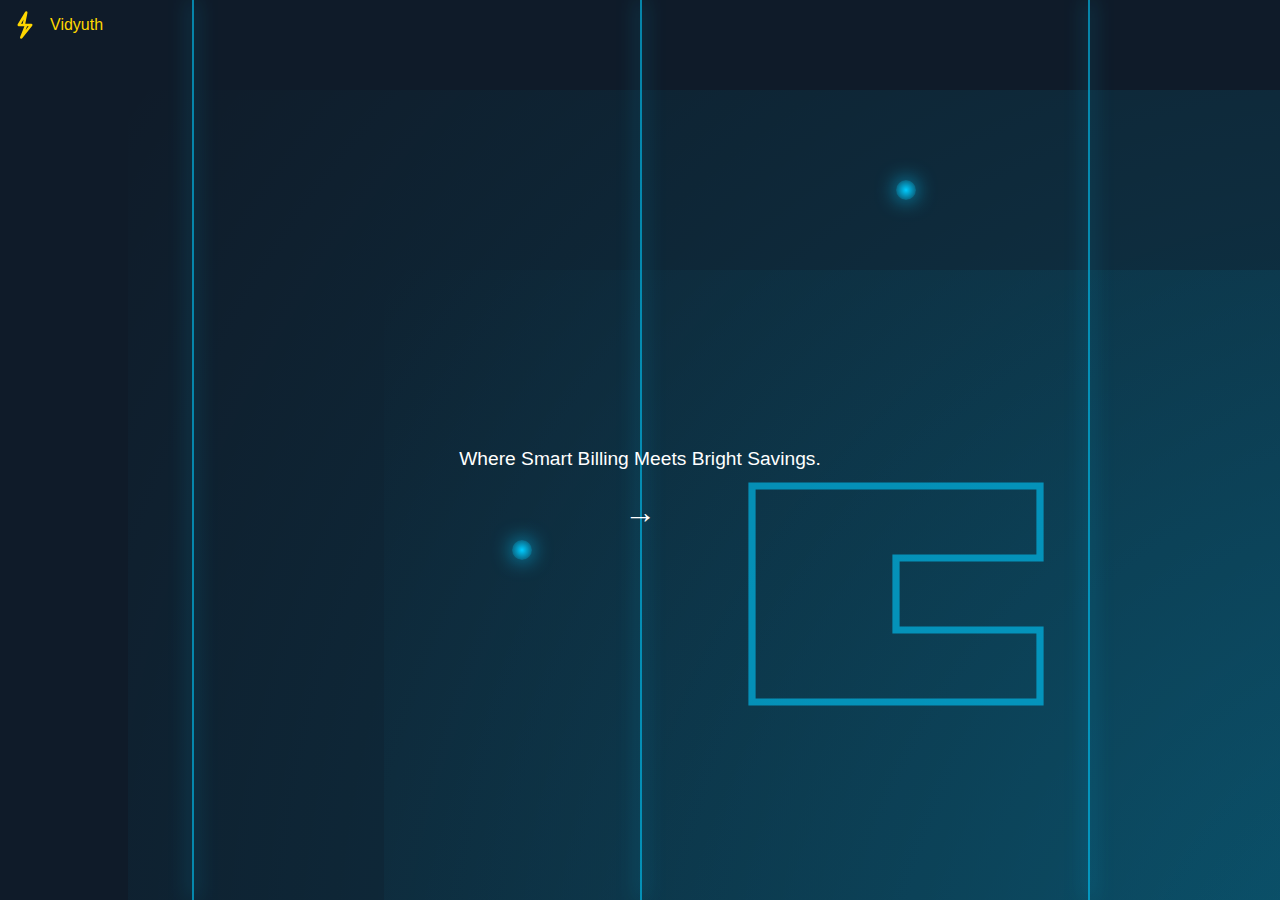
<file: index.html>
<!DOCTYPE html>
<html lang="en">
<head>
<meta charset="UTF-8">
<meta name="viewport" content="width=device-width, initial-scale=1.0">
<title>High-Tech Electric Field</title>
<style>
  /* Reset default styles */
  * {
    margin: 0;
    padding: 0;
    box-sizing: border-box;
  }

  /* Background settings */
  body {
    background-color: #0f1b29; /* Dark background */
    display: flex;
    justify-content: center;
    align-items: center;
    height: 100vh;
    overflow: hidden;
    font-family: Arial, sans-serif;
    position: relative;
  }

  /* Background container */
  .background {
    position: absolute;
    width: 100%;
    height: 100%;
    top: 0;
    left: 0;
    z-index: -1;
    overflow: hidden;
  }

  /* Electric Wave styles */
  .wave {
    position: absolute;
    width: 200%;
    height: 200%;
    background: radial-gradient(circle, rgba(0, 204, 255, 0.2), transparent);
    animation: wave-animation 10s linear infinite;
  }

  @keyframes wave-animation {
    0% {
      transform: rotate(0deg) scale(1);
      opacity: 0.5;
    }
    50% {
      transform: rotate(180deg) scale(1.5);
      opacity: 1;
    }
    100% {
      transform: rotate(360deg) scale(1);
      opacity: 0.5;
    }
  }

  /* Electric Pulse styles */
  .pulse {
    position: absolute;
    width: 20px;
    height: 20px;
    background: radial-gradient(circle, rgba(0, 204, 255, 1), rgba(0, 204, 255, 0.1));
    border-radius: 50%;
    box-shadow: 0 0 20px rgba(0, 204, 255, 0.8);
    animation: pulse-animation 3s infinite alternate;
  }

  @keyframes pulse-animation {
    0%, 100% {
      transform: scale(0.5);
      opacity: 0.8;
    }
    50% {
      transform: scale(1.5);
      opacity: 1;
    }
  }

  /* Dynamic Circuit styles */
  .circuit {
    position: absolute;
    stroke: rgba(0, 204, 255, 0.6); /* Electric blue */
    stroke-width: 2;
    fill: none;
    animation: circuit-animation 5s linear infinite;
  }

  @keyframes circuit-animation {
    0% {
      stroke-dasharray: 0, 1000;
      stroke-dashoffset: 0;
    }
    100% {
      stroke-dasharray: 1000, 1000;
      stroke-dashoffset: -1000;
    }
  }

  /* Line styles */
  .line {
    position: absolute;
    width: 2px;
    height: 100vh;
    background-color: rgba(0, 204, 255, 0.6);
    box-shadow: 0 0 20px rgba(0, 204, 255, 0.8);
    animation: line-animation 8s linear infinite;
  }

  @keyframes line-animation {
    0% {
      transform: translateY(0);
      opacity: 0.5;
    }
    50% {
      transform: translateY(-50vh);
      opacity: 1;
    }
    100% {
      transform: translateY(-100vh);
      opacity: 0.5;
    }
  }

  /* Positioning elements */
  .wave:nth-child(1) { top: 10%; left: 10%; }
  .wave:nth-child(2) { top: 30%; left: 30%; }
  .pulse:nth-child(3) { top: 20%; left: 70%; }
  .pulse:nth-child(4) { top: 60%; left: 40%; }
  .circuit:nth-child(5) { top: 50%; left: 50%; width: 40%; height: 40%; }
  .line:nth-child(6) { left: 15%; }
  .line:nth-child(7) { left: 85%; }
  .line:nth-child(8) { left: 50%; }

  /* Content container */
  .content {
    z-index: 1;
    text-align: center;
    color: #fff;
  }

  .content h1 {
    font-size: 3rem;
    margin-bottom: 20px;
  }

  .content .word {
    opacity: 0;
    display: inline-block;
    animation: fadeIn 0.5s forwards;
  }

  @keyframes fadeIn {
    to {
      opacity: 1;
    }
  }

  .content p {
    font-size: 1.2rem;
    line-height: 1.6;
  }

  /* Logo styles */
  .logo {
    position: absolute;
    top: 10px;
    left: 10px;
    display: flex;
    align-items: center;
    color: #FFD700; /* Gold color */
  }

  .logo svg {
    width: 30px;
    height: 30px;
    margin-right: 10px;
  }

  .arrow {
    display: inline-block;
    margin-top: 20px;
    font-size: 2rem;
    cursor: pointer;
    transition: transform 0.3s;
  }

  .arrow:hover {
    transform: translateX(10px);
  }
</style>
</head>
<body>
<div class="background">
  <!-- Electric Waves -->
  <div class="wave"></div>
  <div class="wave"></div>
  <!-- Pulsing Orbs -->
  <div class="pulse"></div>
  <div class="pulse"></div>
  <!-- Dynamic Circuit -->
  <svg class="circuit" viewBox="0 0 100 100">
    <path d="M10,10 H90 V30 H50 V50 H90 V70 H10 Z" />
  </svg>
  <!-- Moving Lines -->
  <div class="line"></div>
  <div class="line"></div>
  <div class="line"></div>
</div>
<div class="logo">
  <svg xmlns="http://www.w3.org/2000/svg" viewBox="0 0 24 24" fill="none" stroke="currentColor" stroke-width="2" stroke-linecap="round" stroke-linejoin="round">
    <path d="M13 2L7 12h6l-4 10L17 12H11z" />
  </svg>
  Vidyuth
</div>
<div class="content">
  <h1>
    <span class="word" style="animation-delay: 0.1s;">Welcome</span>
    <span class="word" style="animation-delay: 0.2s;">to</span>
    <span class="word" style="animation-delay: 0.3s;">Vidyuth</span>
    <span class="word" style="animation-delay: 0.4s;">!!</span>
  </h1>
  <p>Where Smart Billing Meets Bright Savings.</p>
  <div class="arrow" onclick="location.href='adus.html';">
    &#8594; <!-- Unicode for right arrow -->
  </div>
</div>
</body>
</html>
</file>
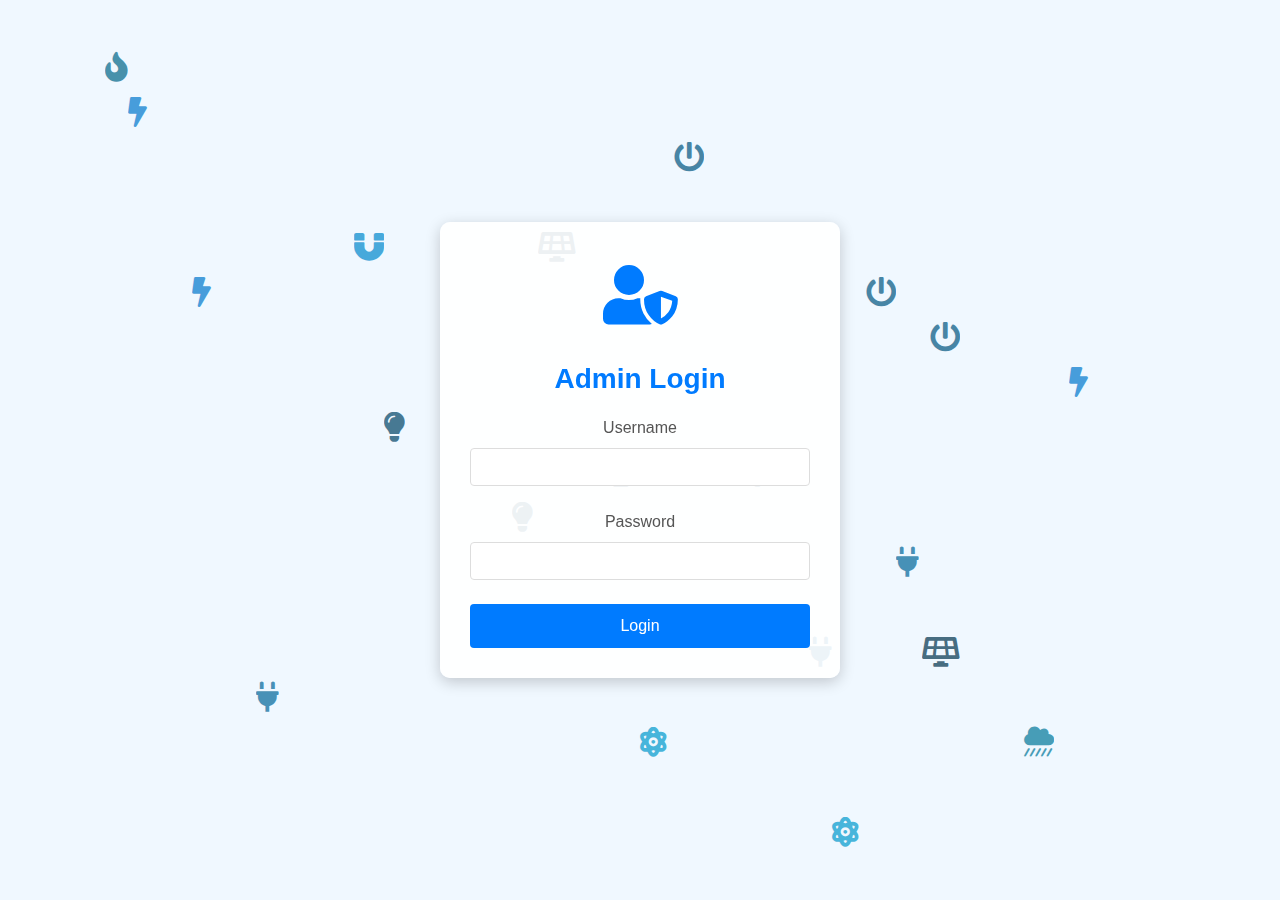
<file: admin_login.html>
<!DOCTYPE html>
<html lang="en">
<head>
    <meta charset="UTF-8">
    <meta name="viewport" content="width=device-width, initial-scale=1.0">
    <title>Admin Login</title>
    <link rel="stylesheet" href="https://stackpath.bootstrapcdn.com/bootstrap/4.5.2/css/bootstrap.min.css">
    <link rel="stylesheet" href="https://cdnjs.cloudflare.com/ajax/libs/font-awesome/5.15.4/css/all.min.css">
    <style>
        body {
            background: #f0f8ff;
            font-family: 'Segoe UI', Tahoma, Geneva, Verdana, sans-serif;
            height: 100vh;
            display: flex;
            justify-content: center;
            align-items: center;
            overflow: hidden;
            position: relative;
        }

        .login-container {
            background: rgba(255, 255, 255, 0.9);
            padding: 30px;
            border-radius: 10px;
            box-shadow: 0 4px 15px rgba(0, 0, 0, 0.2);
            width: 100%;
            max-width: 400px;
            transform: translateZ(50px);
            animation: fadeIn 1s ease-out;
            position: relative;
            z-index: 2;
            text-align: center;
        }

        .login-container .icon {
            font-size: 60px;
            color: #007bff;
            margin-bottom: 20px;
        }

        h3 {
            margin-bottom: 20px;
            color: #007bff;
            font-weight: 600;
        }

        .form-group {
            margin-bottom: 1.5rem;
        }

        .form-group label {
            font-weight: 500;
            color: #555;
        }

        .form-group input {
            border: 1px solid #ddd;
            border-radius: 4px;
            padding: 10px;
            font-size: 16px;
            width: 100%;
            transition: border-color 0.3s ease;
        }

        .form-group input:focus {
            border-color: #007bff;
        }

        .btn-primary {
            background-color: #007bff;
            border: none;
            border-radius: 4px;
            padding: 10px 15px;
            font-size: 16px;
            transition: background-color 0.3s ease;
            width: 100%;
        }

        .btn-primary:hover {
            background-color: #0056b3;
        }

        @keyframes fadeIn {
            0% {
                opacity: 0;
                transform: translateY(20px);
            }
            100% {
                opacity: 1;
                transform: translateY(0);
            }
        }

        /* Floating symbols */
        .background {
            position: absolute;
            width: 100%;
            height: 100%;
            overflow: hidden;
            top: 0;
            left: 0;
            pointer-events: none;
            z-index: 1;
        }

        .symbol {
            position: absolute;
            font-size: 30px;
            animation: float 10s infinite ease-in-out;
            opacity: 0.7;
        }

        @keyframes float {
            0% {
                transform: translateY(0) rotate(0deg);
                opacity: 0.8;
            }
            50% {
                transform: translateY(-20px) rotate(10deg);
                opacity: 0.6;
            }
            100% {
                transform: translateY(0) rotate(0deg);
                opacity: 0.8;
            }
        }
    </style>
</head>
<body>
    <div class="background">
        <div class="symbol" style="left: 10%; top: 10%; color: #0077cc;"><i class="fas fa-bolt"></i></div>
        <div class="symbol" style="left: 20%; bottom: 20%; color: #006699;"><i class="fas fa-plug"></i></div>
        <div class="symbol" style="right: 30%; top: 30%; color: #005580;"><i class="fas fa-power-off"></i></div>
        <div class="symbol" style="left: 40%; bottom: 40%; color: #004466;"><i class="fas fa-lightbulb"></i></div>
        <div class="symbol" style="right: 50%; top: 50%; color: #00334d;"><i class="fas fa-solar-panel"></i></div>
        <div class="symbol" style="left: 60%; top: 60%; color: #0099cc;"><i class="fas fa-atom"></i></div>
        <div class="symbol" style="right: 70%; bottom: 70%; color: #0088cc;"><i class="fas fa-magnet"></i></div>
        <div class="symbol" style="left: 80%; top: 80%; color: #007799;"><i class="fas fa-cloud-showers-heavy"></i></div>
        <div class="symbol" style="right: 90%; bottom: 90%; color: #006688;"><i class="fas fa-fire"></i></div>
        <div class="symbol" style="left: 15%; top: 30%; color: #0077cc;"><i class="fas fa-bolt"></i></div>
        <div class="symbol" style="left: 70%; top: 60%; color: #006699;"><i class="fas fa-plug"></i></div>
        <div class="symbol" style="right: 45%; bottom: 80%; color: #005580;"><i class="fas fa-power-off"></i></div>
        <div class="symbol" style="left: 30%; bottom: 50%; color: #004466;"><i class="fas fa-lightbulb"></i></div>
        <div class="symbol" style="right: 25%; top: 70%; color: #00334d;"><i class="fas fa-solar-panel"></i></div>
        <div class="symbol" style="left: 50%; top: 80%; color: #0099cc;"><i class="fas fa-atom"></i></div>
        <div class="symbol" style="right: 15%; top: 40%; color: #0077cc;"><i class="fas fa-bolt"></i></div>
        <div class="symbol" style="right: 35%; top: 70%; color: #006699;"><i class="fas fa-plug"></i></div>
        <div class="symbol" style="right: 25%; bottom: 60%; color: #005580;"><i class="fas fa-power-off"></i></div>
        <div class="symbol" style="right: 40%; top: 50%; color: #004466;"><i class="fas fa-lightbulb"></i></div>
        <div class="symbol" style="right: 55%; bottom: 70%; color: #00334d;"><i class="fas fa-solar-panel"></i></div>
        <div class="symbol" style="left: 65%; top: 90%; color: #0099cc;"><i class="fas fa-atom"></i></div>
    </div>
    <div class="login-container">
        <div class="icon">
            <i class="fas fa-user-shield"></i>
        </div>
        <h3>Admin Login</h3>
        <form action="AdminLoginServlet" method="post">
            <div class="form-group">
                <label for="username">Username</label>
                <input type="text" class="form-control" id="username" name="username" required>
            </div>
            <div class="form-group">
                <label for="password">Password</label>
                <input type="password" class="form-control" id="password" name="password" required>
            </div>
            <button type="submit" class="btn btn-primary btn-block">Login</button>
        </form>
    </div>
</body>
</html>
</file>
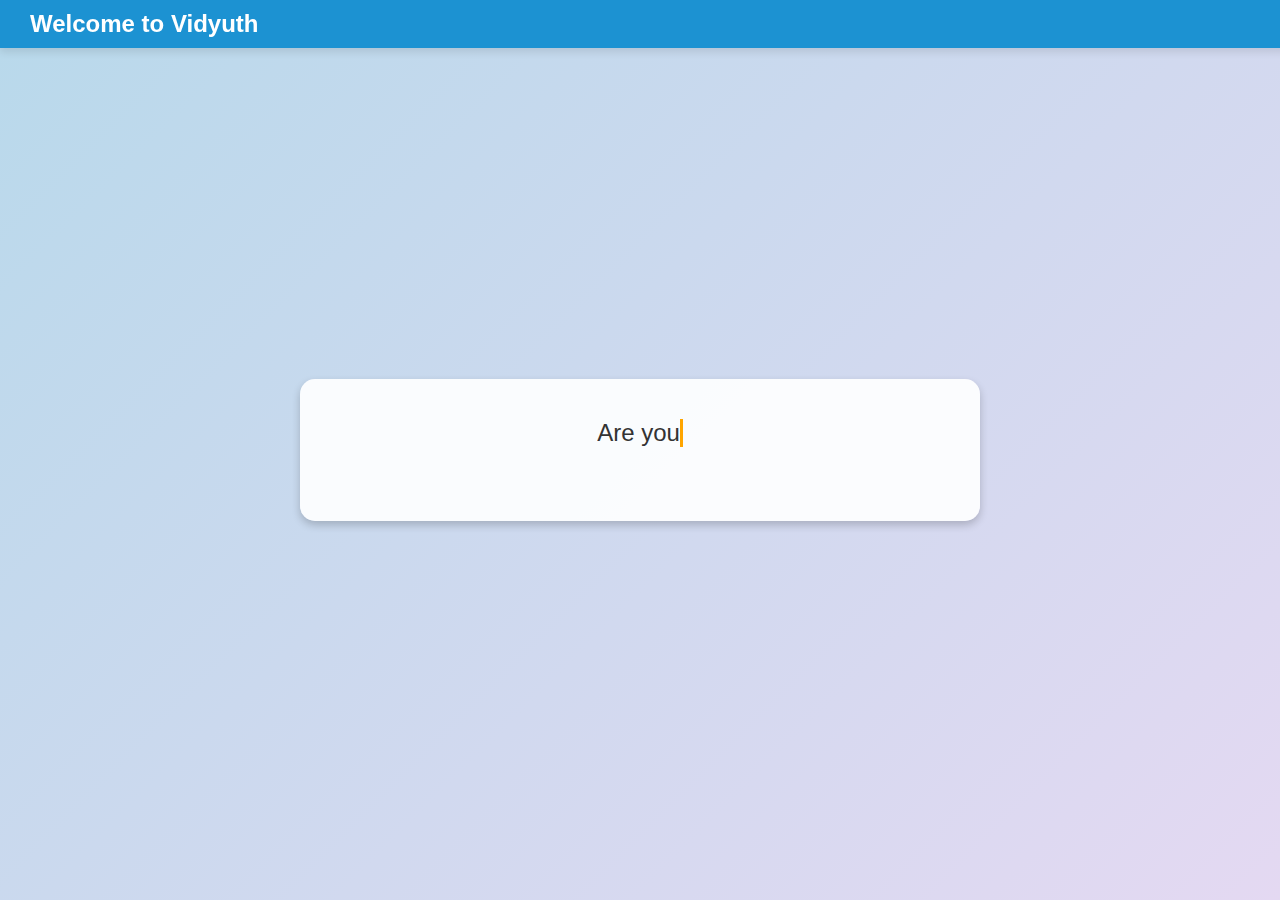
<file: adus.html>
<!DOCTYPE html>
<html lang="en">
<head>
    <meta charset="UTF-8">
    <meta name="viewport" content="width=device-width, initial-scale=1.0">
    <title>Welcome to Vidyuth</title>
    <link rel="stylesheet" href="https://cdnjs.cloudflare.com/ajax/libs/font-awesome/5.15.4/css/all.min.css">
    <style>
        body, html {
            margin: 0;
            padding: 0;
            width: 100%;
            height: 100%;
            font-family: 'Arial', sans-serif;
            background: linear-gradient(135deg, #b8d9eb, #e4d9f2);
            display: flex;
            justify-content: center;
            align-items: center;
            overflow: hidden;
            position: relative;
        }

        .background-animation {
            position: absolute;
            top: 0;
            left: 0;
            width: 100%;
            height: 100%;
            z-index: -1;
            overflow: hidden;
        }

        .background-animation span {
            position: absolute;
            display: block;
            width: 20px;
            height: 20px;
            background: rgba(255, 255, 255, 0.3);
            animation: animate 20s linear infinite;
            bottom: -150px;
        }

        .background-animation span:nth-child(1) { left: 10%; width: 80px; height: 80px; animation-delay: 0s; }
        .background-animation span:nth-child(2) { left: 20%; width: 40px; height: 40px; animation-delay: 2s; }
        .background-animation span:nth-child(3) { left: 25%; width: 50px; height: 50px; animation-delay: 4s; }
        .background-animation span:nth-child(4) { left: 40%; width: 60px; height: 60px; animation-delay: 0s; }
        .background-animation span:nth-child(5) { left: 70%; width: 100px; height: 100px; animation-delay: 2.5s; }
        .background-animation span:nth-child(6) { left: 80%; width: 40px; height: 40px; animation-delay: 3.5s; }
        .background-animation span:nth-child(7) { left: 90%; width: 60px; height: 60px; animation-delay: 5.5s; }
        .background-animation span:nth-child(8) { left: 50%; width: 50px; height: 50px; animation-delay: 1s; }

        @keyframes animate {
            0% { transform: translateY(0) rotate(0deg); opacity: 1; }
            100% { transform: translateY(-1000px) rotate(720deg); opacity: 0; }
        }

        .navbar {
            width: 100%;
            padding: 10px;
            background: #1c92d2;
            box-shadow: 0 4px 8px rgba(0, 0, 0, 0.1);
            position: fixed;
            top: 0;
            left: 0;
            display: flex;
            justify-content: left;
            align-items: center;
            z-index: 10;
            animation: slideIn 2s ease-in-out;
        }

        .navbar h1 {
            margin: 0;
            font-size: 1.5em;
            color: white;
            padding-left: 20px;
        }

        @keyframes slideIn {
            from { transform: translateY(-100px); opacity: 0; }
            to { transform: translateY(0); opacity: 1; }
        }

        .container {
            text-align: center;
            background: rgba(255, 255, 255, 0.9);
            padding: 40px;
            border-radius: 15px;
            box-shadow: 0 4px 8px rgba(0, 0, 0, 0.2);
            position: relative;
            width: 80%;
            max-width: 600px;
            margin: 100px auto;
        }

        .typing-animation {
            font-size: 1.5em;
            color: #333;
            margin-bottom: 30px;
            white-space: nowrap;
            overflow: hidden;
            border-right: .15em solid orange;
            animation: typing 4s steps(40, end) 1 normal both, blink-caret .75s step-end infinite;
            display: inline-block; /* Ensure it does not take more space */
            width: auto; /* Adjust width to the content */
        }

        @keyframes typing {
            from { width: 0; }
            to { width: 100%; }
        }

        @keyframes blink-caret {
            from, to { border-color: transparent; }
            50% { border-color: orange; }
        }

        .login-section {
            display: none;
            opacity: 0;
            transform: translateY(20px);
            transition: opacity 1s ease-in-out, transform 1s ease-in-out;
        }

        .login-option {
            padding: 20px;
            border-radius: 10px;
            box-shadow: 0 4px 8px rgba(0, 0, 0, 0.2);
            width: 200px;
            margin: 10px;
            transition: transform 0.3s ease-in-out, background 0.3s ease-in-out;
            cursor: pointer;
            display: inline-block;
        }

        .admin-login {
            background: #003f5c;
            color: white;
        }

        .user-login {
            background: #005f73;
            color: white;
        }

        .login-option i {
            font-size: 3em;
            margin-bottom: 10px;
        }

        .login-option h2 {
            font-size: 1.5em;
        }

        .login-option:hover {
            transform: translateY(-10px);
        }

        .admin-login:hover { background: #002f3c; color: white; }
        .user-login:hover { background: #004d61; color: white; }
    </style>
</head>
<body>
    <div class="background-animation">
        <span></span>
        <span></span>
        <span></span>
        <span></span>
        <span></span>
        <span></span>
        <span></span>
        <span></span>
    </div>

    <div class="navbar">
        <h1>Welcome to Vidyuth</h1>
    </div>

    <div class="container">
        <div class="typing-animation" id="typing"></div>
        <div class="login-section" id="login-section">
            <div class="login-option admin-login" id="admin-btn">
                <i class="fas fa-user-shield"></i>
                <h2>Admin Login</h2>
            </div>
            <div class="login-option user-login" id="user-btn">
                <i class="fas fa-user"></i>
                <h2>User Login</h2>
            </div>
        </div>
    </div>

    <script>
        const typingElement = document.getElementById('typing');
        const loginSection = document.getElementById('login-section');

        const text = 'Are you an Admin or User?';
        let index = 0;

        function typeWriter() {
            if (index < text.length) {
                typingElement.textContent += text.charAt(index);
                index++;
                setTimeout(typeWriter, 100);
            } else {
                typingElement.style.borderRight = 'none';
                setTimeout(() => {
                    loginSection.style.display = 'flex';
                    setTimeout(() => {
                        loginSection.style.opacity = 1;
                        loginSection.style.transform = 'translateY(0)';
                    }, 100);
                }, 500); // Delay before showing the buttons
            }
        }

        typeWriter();

        document.getElementById('admin-btn').addEventListener('click', () => {
            window.location.href = 'admin_login.html';
        });

        document.getElementById('user-btn').addEventListener('click', () => {
            window.location.href = 'welcome.html';
        });
    </script>
</body>
</html>
</file>
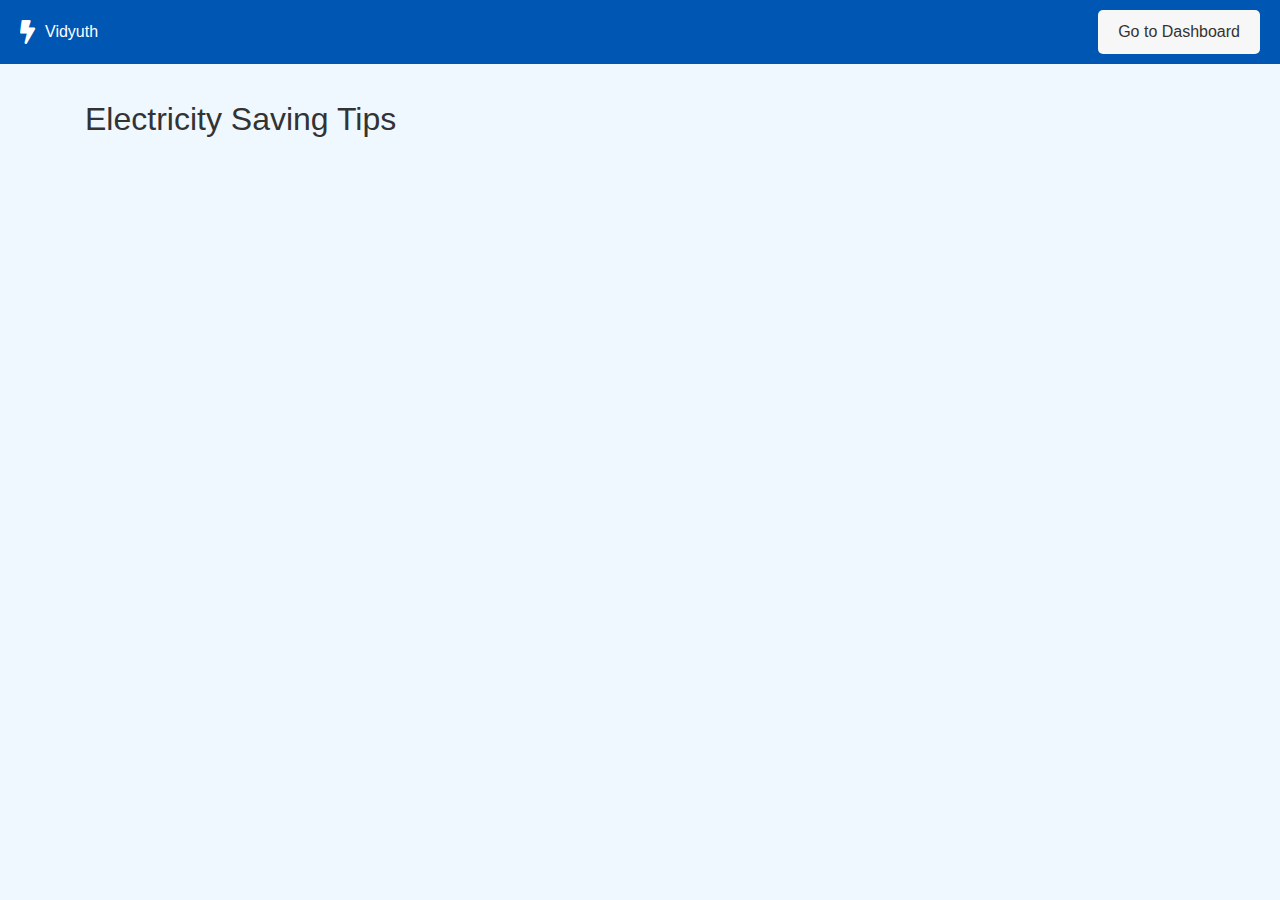
<file: energsav.html>
<!DOCTYPE html>
<html lang="en">
<head>
    <meta charset="UTF-8">
    <meta name="viewport" content="width=device-width, initial-scale=1.0">
    <title>Electricity Saving Tips</title>
    <link rel="stylesheet" href="https://stackpath.bootstrapcdn.com/bootstrap/4.5.2/css/bootstrap.min.css">
    <link rel="stylesheet" href="https://cdnjs.cloudflare.com/ajax/libs/font-awesome/5.15.3/css/all.min.css">
    <style>
        body {
            background-color: #f0f8ff; /* Bright background */
            color: #333; /* Dark text for contrast */
            font-family: 'Arial', sans-serif;
            overflow-x: hidden;
            position: relative;
            margin: 0;
            padding: 0;
        }

        .container {
            margin-top: 100px;
            position: relative;
            z-index: 1;
        }

        .card {
            background-color: #ffffff; /* Bright card background */
            border: 1px solid #ddd;
            border-radius: 10px;
            margin-bottom: 20px;
            overflow: hidden;
            transition: transform 0.3s, box-shadow 0.3s;
            opacity: 0;
            transform: translateY(-50px);
            animation: fallIn 0.5s forwards;
            animation-delay: calc(0.5s * var(--order));
        }

        @keyframes fallIn {
            to {
                opacity: 1;
                transform: translateY(0);
            }
        }

        .card-header {
            cursor: pointer;
            background-color: #f7f7f7;
            border-bottom: 2px solid #0056b3;
            border-radius: 10px 10px 0 0;
            padding: 15px;
            font-size: 1.2rem;
            color: #333;
            display: flex;
            align-items: center;
        }

        .card-header i {
            margin-right: 10px;
            font-size: 1.5rem;
        }

        .card-body {
            display: none;
            background-color: #ffffff;
            padding: 15px;
            color: #333;
            font-size: 1rem;
        }

        .card-body ul {
            list-style-type: disc; /* Set the bullet points */
            padding-left: 20px;
        }

        .card-body ul li {
            opacity: 0;
            transform: translateY(-20px);
            animation: pointFall 0.5s forwards;
        }

        @keyframes pointFall {
            to {
                opacity: 1;
                transform: translateY(0);
            }
        }

        .card-body ul li:nth-child(odd) {
            animation-delay: 0.3s;
        }

        .card-body ul li:nth-child(even) {
            animation-delay: 0.6s;
        }

        .card:hover {
            transform: scale(1.02);
            box-shadow: 0 4px 8px rgba(0, 0, 0, 0.1);
        }

        .navbar {
            position: fixed;
            top: 0;
            width: 100%;
            background-color: #0056b3;
            color: #fff;
            padding: 10px 20px;
            display: flex;
            justify-content: space-between;
            align-items: center;
            z-index: 2;
        }

        .navbar .title {
            display: flex;
            align-items: center;
        }

        .navbar .title i {
            font-size: 1.5rem;
            margin-right: 10px;
        }

        .navbar .btn {
            background-color: #f7f7f7;
            color: #333;
            border: none;
            border-radius: 5px;
            padding: 10px 20px;
            font-size: 1rem;
        }

        .navbar .btn:hover {
            background-color: #e0e0e0;
        }
    </style>
</head>
<body>
    <div class="navbar">
        <div class="title">
            <i class="fas fa-bolt"></i> Vidyuth
        </div>
        <button class="btn" onclick="goToDashboard()">Go to Dashboard</button>
    </div>
    <div class="container">
        <h2>Electricity Saving Tips</h2>
        <div class="card" style="--order:1;">
            <div class="card-header" onclick="toggleAnswer(1)">
                <i class="fas fa-plug"></i>
                Use Energy-Efficient Appliances
            </div>
            <div class="card-body" id="answer1">
                <ul>
                    <li>Look for the ENERGY STAR label when purchasing new appliances.</li>
                    <li>These products meet energy efficiency guidelines set by the U.S. Environmental Protection Agency and the Department of Energy.</li>
                    <li>Using energy-efficient appliances can significantly reduce your energy consumption and save you money on your electricity bill over time.</li>
                    <li>Common energy-efficient appliances include refrigerators, washers, dryers, and air conditioners.</li>
                    <li>They use advanced technologies to reduce energy use without sacrificing performance or convenience.</li>
                    <li>Maintaining your appliances regularly, such as cleaning the coils of your refrigerator or replacing air filters in your HVAC system, can ensure they run efficiently and last longer.</li>
                </ul>
            </div>
        </div>
        <div class="card" style="--order:2;">
            <div class="card-header" onclick="toggleAnswer(2)">
                <i class="fas fa-power-off"></i>
                Unplug Devices When Not in Use
            </div>
            <div class="card-body" id="answer2">
                <ul>
                    <li>Many electronics use power even when turned off, a phenomenon known as "phantom load."</li>
                    <li>This occurs because the device is still drawing power to maintain functions like clock displays or remote control readiness.</li>
                    <li>Unplug chargers, TVs, and other devices when not in use, or use a power strip to easily turn off multiple devices at once.</li>
                    <li>This simple action can reduce unnecessary energy consumption and lower your electricity bill.</li>
                    <li>Consider investing in smart power strips that automatically cut off power to devices in standby mode, further simplifying the process of managing phantom loads.</li>
                </ul>
            </div>
        </div>
        <div class="card" style="--order:3;">
            <div class="card-header" onclick="toggleAnswer(3)">
                <i class="fas fa-lightbulb"></i>
                Switch to LED Bulbs
            </div>
            <div class="card-body" id="answer3">
                <ul>
                    <li>LED bulbs use up to 90% less energy than traditional incandescent bulbs and last much longer.</li>
                    <li>They are available in a variety of colors and brightness levels, making them a versatile and energy-efficient lighting option for your home.</li>
                    <li>Switching to LED bulbs can lead to substantial energy savings and lower electricity bills.</li>
                    <li>They are also more durable and less likely to break, reducing replacement costs and waste.</li>
                    <li>In addition to standard bulbs, LED options are available for most lighting fixtures, including recessed lighting, under-cabinet lighting, and outdoor fixtures, allowing you to maximize energy savings throughout your home.</li>
                </ul>
            </div>
        </div>
        <div class="card" style="--order:4;">
            <div class="card-header" onclick="toggleAnswer(4)">
                <i class="fas fa-thermometer-half"></i>
                Use a Programmable Thermostat
            </div>
            <div class="card-body" id="answer4">
                <ul>
                    <li>A programmable thermostat allows you to set specific temperatures for different times of the day.</li>
                    <li>You can lower the temperature when you're asleep or away from home, and have it automatically adjust to a comfortable level when you return.</li>
                    <li>This can help you save energy and reduce your heating and cooling costs without sacrificing comfort.</li>
                    <li>For example, during the winter, you can set the thermostat to lower the temperature at night and when the house is empty, and raise it just before you wake up or return home.</li>
                    <li>Many modern thermostats are also "smart," meaning they can learn your schedule and preferences, be controlled remotely via smartphone, and provide energy usage reports to help you identify further savings opportunities.</li>
                </ul>
            </div>
        </div>
        <div class="card" style="--order:5;">
            <div class="card-header" onclick="toggleAnswer(5)">
                <i class="fas fa-sun"></i>
                Utilize Natural Light
            </div>
            <div class="card-body" id="answer5">
                <ul>
                    <li>During the day, open curtains and blinds to make the most of natural light instead of relying on artificial lighting.</li>
                    <li>This not only reduces your electricity usage but also creates a more pleasant and inviting atmosphere in your home.</li>
                    <li>Positioning workspaces and living areas to maximize daylight can further enhance the benefits of natural lighting.</li>
                    <li>Consider using light-colored or reflective surfaces in your interior design to amplify the natural light and brighten rooms.</li>
                    <li>Using skylights or solar tubes can increase the amount of natural light in your home, reducing the need for artificial lighting and improving overall energy efficiency.</li>
                </ul>
            </div>
        </div>
    </div>
    <script>
        function toggleAnswer(answerId) {
            var answer = document.getElementById('answer' + answerId);
            if (answer.style.display === 'none' || answer.style.display === '') {
                answer.style.display = 'block';
                var points = answer.querySelectorAll('li');
                points.forEach(function(point, index) {
                    point.style.animationDelay = (index * 0.2) + 's';
                });
            } else {
                answer.style.display = 'none';
            }
        }

        function goToDashboard() {
            // Redirect to the dashboard page
            window.location.href = 'dashboard.jsp';
        }
    </script>
    <script src="https://code.jquery.com/jquery-3.5.1.slim.min.js"></script>
    <script src="https://cdn.jsdelivr.net/npm/@popperjs/core@2.5.4/dist/umd/popper.min.js"></script>
    <script src="https://stackpath.bootstrapcdn.com/bootstrap/4.5.2/js/bootstrap.min.js"></script>
</body>
</html>
</file>
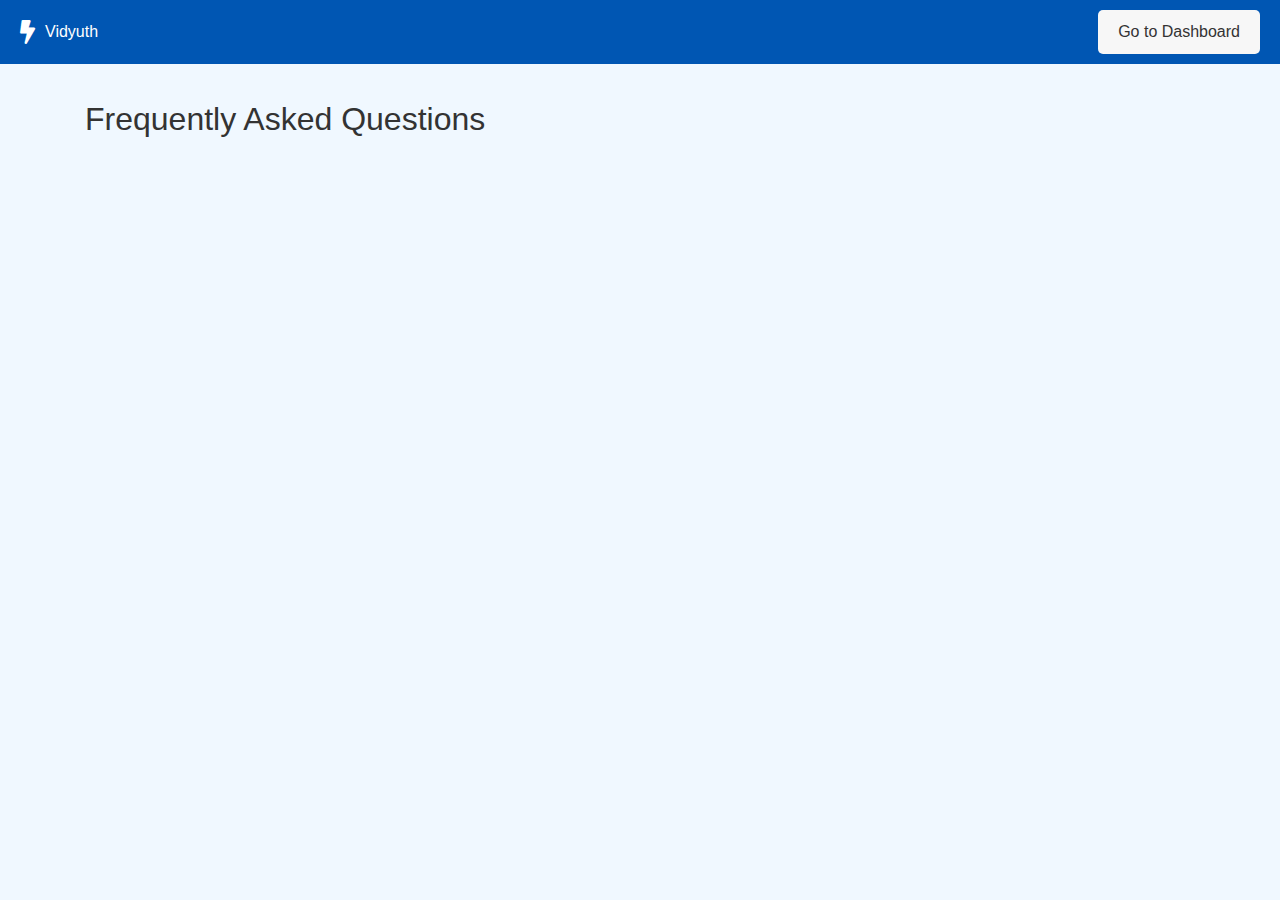
<file: faq.html>
<!DOCTYPE html>
<html lang="en">
<head>
    <meta charset="UTF-8">
    <meta name="viewport" content="width=device-width, initial-scale=1.0">
    <title>Frequently Asked Questions</title>
    <link rel="stylesheet" href="https://stackpath.bootstrapcdn.com/bootstrap/4.5.2/css/bootstrap.min.css">
    <link rel="stylesheet" href="https://cdnjs.cloudflare.com/ajax/libs/font-awesome/5.15.3/css/all.min.css">
    <style>
        body {
            background-color: #f0f8ff; /* Bright background */
            color: #333; /* Dark text for contrast */
            font-family: 'Arial', sans-serif;
            overflow-x: hidden;
            position: relative;
            margin: 0;
            padding: 0;
        }

        .container {
            margin-top: 100px;
            position: relative;
            z-index: 1;
        }

        .card {
            background-color: #ffffff; /* Bright card background */
            border: 1px solid #ddd;
            border-radius: 10px;
            margin-bottom: 20px;
            overflow: hidden;
            transition: transform 0.3s, box-shadow 0.3s;
            opacity: 0;
            transform: translateY(-50px);
            animation: fallIn 0.5s forwards;
            animation-delay: calc(0.5s * var(--order));
        }

        @keyframes fallIn {
            to {
                opacity: 1;
                transform: translateY(0);
            }
        }

        .card-header {
            cursor: pointer;
            background-color: #f7f7f7;
            border-bottom: 2px solid #0056b3;
            border-radius: 10px 10px 0 0;
            padding: 15px;
            font-size: 1.2rem;
            color: #333;
            display: flex;
            align-items: center;
        }

        .card-header i {
            margin-right: 10px;
            font-size: 1.5rem;
        }

        .card-body {
            display: none;
            background-color: #ffffff;
            padding: 15px;
            color: #333;
            font-size: 1rem;
        }

        .card-body ul {
            list-style-type: disc;
            padding-left: 20px;
        }

        .card-body ul li {
            opacity: 0;
            transform: translateY(-20px);
            animation: pointFall 0.5s forwards;
        }

        @keyframes pointFall {
            to {
                opacity: 1;
                transform: translateY(0);
            }
        }

        .card-body ul li:nth-child(odd) {
            animation-delay: 0.3s;
        }

        .card-body ul li:nth-child(even) {
            animation-delay: 0.6s;
        }

        .card:hover {
            transform: scale(1.02);
            box-shadow: 0 4px 8px rgba(0, 0, 0, 0.1);
        }

        .navbar {
            position: fixed;
            top: 0;
            width: 100%;
            background-color: #0056b3;
            color: #fff;
            padding: 10px 20px;
            display: flex;
            justify-content: space-between;
            align-items: center;
            z-index: 2;
        }

        .navbar .title {
            display: flex;
            align-items: center;
        }

        .navbar .title i {
            font-size: 1.5rem;
            margin-right: 10px;
        }

        .navbar .btn {
            background-color: #f7f7f7;
            color: #333;
            border: none;
            border-radius: 5px;
            padding: 10px 20px;
            font-size: 1rem;
        }

        .navbar .btn:hover {
            background-color: #e0e0e0;
        }
    </style>
</head>
<body>
    <div class="navbar">
        <div class="title">
            <i class="fas fa-bolt"></i> Vidyuth
        </div>
        <button class="btn" onclick="goToDashboard()">Go to Dashboard</button>
    </div>
    <div class="container">
        <h2>Frequently Asked Questions</h2>
        <div class="card" style="--order:1;">
            <div class="card-header" onclick="toggleAnswer(1)">
                <i class="fas fa-question-circle"></i>
                What is the process for paying my electricity bill?
            </div>
            <div class="card-body" id="answer1">
                <ul>
                    <li>You can pay your electricity bill online through our website or mobile app.</li>
                    <li>Log in to your account, navigate to the "Bills and Payments" section, and select the outstanding bill to make a payment.</li>
                    <li>You can use various payment methods, including credit/debit cards, net banking, or digital wallets.</li>
                    <li>Ensure you receive a payment confirmation after completing the transaction.</li>
                    <li>For offline payment options, visit any of our authorized payment centers.</li>
                </ul>
            </div>
        </div>
        <div class="card" style="--order:2;">
            <div class="card-header" onclick="toggleAnswer(2)">
                <i class="fas fa-question-circle"></i>
                How can I view my electricity usage?
            </div>
            <div class="card-body" id="answer2">
                <ul>
                    <li>You can view your electricity usage by logging into your account on our website or mobile app.</li>
                    <li>Navigate to the "Usage" section to see detailed information about your consumption patterns.</li>
                    <li>This section provides insights into your peak, mid-peak, off-peak, and super off-peak hour usage.</li>
                    <li>Understanding your usage can help you manage and reduce your electricity consumption.</li>
                </ul>
            </div>
        </div>
        <div class="card" style="--order:3;">
            <div class="card-header" onclick="toggleAnswer(3)">
                <i class="fas fa-question-circle"></i>
                How can I update my contact information?
            </div>
            <div class="card-body" id="answer3">
                <ul>
                    <li>To update your contact information, log in to your account on our website or mobile app.</li>
                    <li>Go to the "Profile" section, where you can edit your phone number, email address, and other contact details.</li>
                    <li>Make sure to save the changes to ensure your information is up to date.</li>
                    <li>Keeping your contact information current ensures you receive important notifications about your account and service.</li>
                </ul>
            </div>
        </div>
        <div class="card" style="--order:4;">
            <div class="card-header" onclick="toggleAnswer(4)">
                <i class="fas fa-question-circle"></i>
                What should I do if I have a billing discrepancy?
            </div>
            <div class="card-body" id="answer4">
                <ul>
                    <li>If you notice any discrepancies in your bill, please contact our customer service immediately.</li>
                    <li>You can reach us via phone, email, or through the support section on our website.</li>
                    <li>Provide details of the discrepancy and any supporting documents to help us resolve the issue promptly.</li>
                    <li>We will investigate the matter and provide you with a resolution as quickly as possible.</li>
                </ul>
            </div>
        </div>
        <div class="card" style="--order:5;">
            <div class="card-header" onclick="toggleAnswer(5)">
                <i class="fas fa-question-circle"></i>
                How can I reduce my electricity bill?
            </div>
            <div class="card-body" id="answer5">
                <ul>
                    <li>There are several ways to reduce your electricity bill, including:</li>
                    <li>Using energy-efficient appliances and lighting.</li>
                    <li>Unplugging devices when not in use to prevent phantom loads.</li>
                    <li>Setting your thermostat to an energy-saving temperature.</li>
                    <li>Maximizing natural light during the day to reduce reliance on artificial lighting.</li>
                    <li>Regularly maintaining your appliances to ensure they operate efficiently.</li>
                </ul>
            </div>
        </div>
    </div>
    <script>
        function toggleAnswer(answerId) {
            var answer = document.getElementById('answer' + answerId);
            if (answer.style.display === 'none' || answer.style.display === '') {
                answer.style.display = 'block';
                var points = answer.querySelectorAll('li');
                points.forEach(function(point, index) {
                    point.style.animationDelay = (index * 0.2) + 's';
                });
            } else {
                answer.style.display = 'none';
            }
        }

        function goToDashboard() {
            // Redirect to the dashboard page
            window.location.href = 'dashboard.jsp';
        }
    </script>
    <script src="https://code.jquery.com/jquery-3.5.1.slim.min.js"></script>
    <script src="https://cdn.jsdelivr.net/npm/@popperjs/core@2.5.4/dist/umd/popper.min.js"></script>
    <script src="https://stackpath.bootstrapcdn.com/bootstrap/4.5.2/js/bootstrap.min.js"></script>
</body>
</html>
</file>
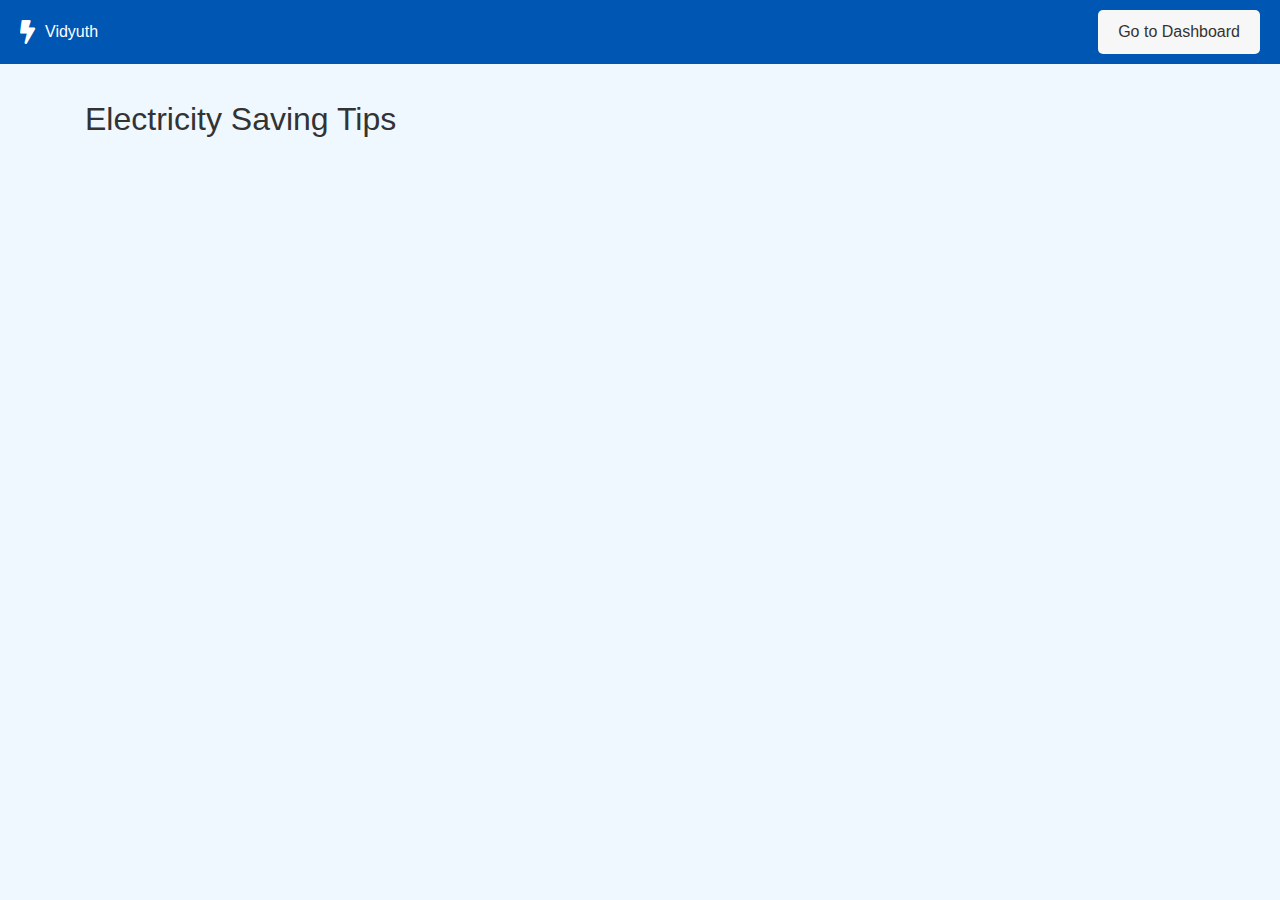
<file: fdg.html>
<!DOCTYPE html>
<html lang="en">
<head>
    <meta charset="UTF-8">
    <meta name="viewport" content="width=device-width, initial-scale=1.0">
    <title>Electricity Saving Tips</title>
    <link rel="stylesheet" href="https://stackpath.bootstrapcdn.com/bootstrap/4.5.2/css/bootstrap.min.css">
    <link rel="stylesheet" href="https://cdnjs.cloudflare.com/ajax/libs/font-awesome/5.15.3/css/all.min.css">
    <style>
        body {
            background-color: #f0f8ff; /* Bright background */
            color: #333; /* Dark text for contrast */
            font-family: 'Arial', sans-serif;
            overflow-x: hidden;
            position: relative;
            margin: 0;
            padding: 0;
        }

        .container {
            margin-top: 100px;
            position: relative;
            z-index: 1;
        }

        .card {
            background-color: #ffffff; /* Bright card background */
            border: 1px solid #ddd;
            border-radius: 10px;
            margin-bottom: 20px;
            overflow: hidden;
            transition: transform 0.3s, box-shadow 0.3s;
            opacity: 0;
            transform: translateY(-50px);
            animation: fallIn 0.5s forwards;
            animation-delay: calc(0.5s * var(--order));
        }

        @keyframes fallIn {
            to {
                opacity: 1;
                transform: translateY(0);
            }
        }

        .card-header {
            cursor: pointer;
            background-color: #f7f7f7;
            border-bottom: 2px solid #0056b3;
            border-radius: 10px 10px 0 0;
            padding: 15px;
            font-size: 1.2rem;
            color: #333;
            display: flex;
            align-items: center;
        }

        .card-header i {
            margin-right: 10px;
            font-size: 1.5rem;
        }

        .card-body {
            display: none;
            background-color: #ffffff;
            padding: 15px;
            color: #333;
            font-size: 1rem;
        }

        .card-body ul {
            list-style-type: disc; /* Set the bullet points */
            padding-left: 20px;
        }

        .card-body ul li {
            opacity: 0;
            transform: translateY(-20px);
            animation: pointFall 0.5s forwards;
        }

        @keyframes pointFall {
            to {
                opacity: 1;
                transform: translateY(0);
            }
        }

        .card-body ul li:nth-child(odd) {
            animation-delay: 0.3s;
        }

        .card-body ul li:nth-child(even) {
            animation-delay: 0.6s;
        }

        .card:hover {
            transform: scale(1.02);
            box-shadow: 0 4px 8px rgba(0, 0, 0, 0.1);
        }

        .navbar {
            position: fixed;
            top: 0;
            width: 100%;
            background-color: #0056b3;
            color: #fff;
            padding: 10px 20px;
            display: flex;
            justify-content: space-between;
            align-items: center;
            z-index: 2;
        }

        .navbar .title {
            display: flex;
            align-items: center;
        }

        .navbar .title i {
            font-size: 1.5rem;
            margin-right: 10px;
        }

        .navbar .btn {
            background-color: #f7f7f7;
            color: #333;
            border: none;
            border-radius: 5px;
            padding: 10px 20px;
            font-size: 1rem;
        }

        .navbar .btn:hover {
            background-color: #e0e0e0;
        }
    </style>
</head>
<body>
    <div class="navbar">
        <div class="title">
            <i class="fas fa-bolt"></i> Vidyuth
        </div>
        <button class="btn" onclick="goToDashboard()">Go to Dashboard</button>
    </div>
    <div class="container">
        <h2>Electricity Saving Tips</h2>
        <div class="card" style="--order:1;">
            <div class="card-header" onclick="toggleAnswer(1)">
                <i class="fas fa-plug"></i>
                Use Energy-Efficient Appliances
            </div>
            <div class="card-body" id="answer1">
                <ul>
                    <li>Look for the ENERGY STAR label when purchasing new appliances.</li>
                    <li>These products meet energy efficiency guidelines set by the U.S. Environmental Protection Agency and the Department of Energy.</li>
                    <li>Using energy-efficient appliances can significantly reduce your energy consumption and save you money on your electricity bill over time.</li>
                    <li>Common energy-efficient appliances include refrigerators, washers, dryers, and air conditioners.</li>
                    <li>They use advanced technologies to reduce energy use without sacrificing performance or convenience.</li>
                    <li>Maintaining your appliances regularly, such as cleaning the coils of your refrigerator or replacing air filters in your HVAC system, can ensure they run efficiently and last longer.</li>
                </ul>
            </div>
        </div>
        <div class="card" style="--order:2;">
            <div class="card-header" onclick="toggleAnswer(2)">
                <i class="fas fa-power-off"></i>
                Unplug Devices When Not in Use
            </div>
            <div class="card-body" id="answer2">
                <ul>
                    <li>Many electronics use power even when turned off, a phenomenon known as "phantom load."</li>
                    <li>This occurs because the device is still drawing power to maintain functions like clock displays or remote control readiness.</li>
                    <li>Unplug chargers, TVs, and other devices when not in use, or use a power strip to easily turn off multiple devices at once.</li>
                    <li>This simple action can reduce unnecessary energy consumption and lower your electricity bill.</li>
                    <li>Consider investing in smart power strips that automatically cut off power to devices in standby mode, further simplifying the process of managing phantom loads.</li>
                </ul>
            </div>
        </div>
        <div class="card" style="--order:3;">
            <div class="card-header" onclick="toggleAnswer(3)">
                <i class="fas fa-lightbulb"></i>
                Switch to LED Bulbs
            </div>
            <div class="card-body" id="answer3">
                <ul>
                    <li>LED bulbs use up to 90% less energy than traditional incandescent bulbs and last much longer.</li>
                    <li>They are available in a variety of colors and brightness levels, making them a versatile and energy-efficient lighting option for your home.</li>
                    <li>Switching to LED bulbs can lead to substantial energy savings and lower electricity bills.</li>
                    <li>They are also more durable and less likely to break, reducing replacement costs and waste.</li>
                    <li>In addition to standard bulbs, LED options are available for most lighting fixtures, including recessed lighting, under-cabinet lighting, and outdoor fixtures, allowing you to maximize energy savings throughout your home.</li>
                </ul>
            </div>
        </div>
        <div class="card" style="--order:4;">
            <div class="card-header" onclick="toggleAnswer(4)">
                <i class="fas fa-thermometer-half"></i>
                Use a Programmable Thermostat
            </div>
            <div class="card-body" id="answer4">
                <ul>
                    <li>A programmable thermostat allows you to set specific temperatures for different times of the day.</li>
                    <li>You can lower the temperature when you're asleep or away from home, and have it automatically adjust to a comfortable level when you return.</li>
                    <li>This can help you save energy and reduce your heating and cooling costs without sacrificing comfort.</li>
                    <li>For example, during the winter, you can set the thermostat to lower the temperature at night and when the house is empty, and raise it just before you wake up or return home.</li>
                    <li>Many modern thermostats are also "smart," meaning they can learn your schedule and preferences, be controlled remotely via smartphone, and provide energy usage reports to help you identify further savings opportunities.</li>
                </ul>
            </div>
        </div>
        <div class="card" style="--order:5;">
            <div class="card-header" onclick="toggleAnswer(5)">
                <i class="fas fa-sun"></i>
                Utilize Natural Light
            </div>
            <div class="card-body" id="answer5">
                <ul>
                    <li>During the day, open curtains and blinds to make the most of natural light instead of relying on artificial lighting.</li>
                    <li>This not only reduces your electricity usage but also creates a more pleasant and inviting atmosphere in your home.</li>
                    <li>Positioning workspaces and living areas to maximize daylight can further enhance the benefits of natural lighting.</li>
                    <li>Consider using light-colored or reflective surfaces in your interior design to amplify the natural light and brighten rooms.</li>
                    <li>Using skylights or solar tubes can increase the amount of natural light in your home, reducing the need for artificial lighting and improving overall energy efficiency.</li>
                </ul>
            </div>
        </div>
    </div>
    <script>
        function toggleAnswer(answerId) {
            var answer = document.getElementById('answer' + answerId);
            if (answer.style.display === 'none' || answer.style.display === '') {
                answer.style.display = 'block';
                var points = answer.querySelectorAll('li');
                points.forEach(function(point, index) {
                    point.style.animationDelay = (index * 0.2) + 's';
                });
            } else {
                answer.style.display = 'none';
            }
        }

        function goToDashboard() {
            // Redirect to the dashboard page
            window.location.href = 'dashboard.html';
        }
    </script>
    <script src="https://code.jquery.com/jquery-3.5.1.slim.min.js"></script>
    <script src="https://cdn.jsdelivr.net/npm/@popperjs/core@2.5.4/dist/umd/popper.min.js"></script>
    <script src="https://stackpath.bootstrapcdn.com/bootstrap/4.5.2/js/bootstrap.min.js"></script>
</body>
</html>
</file>
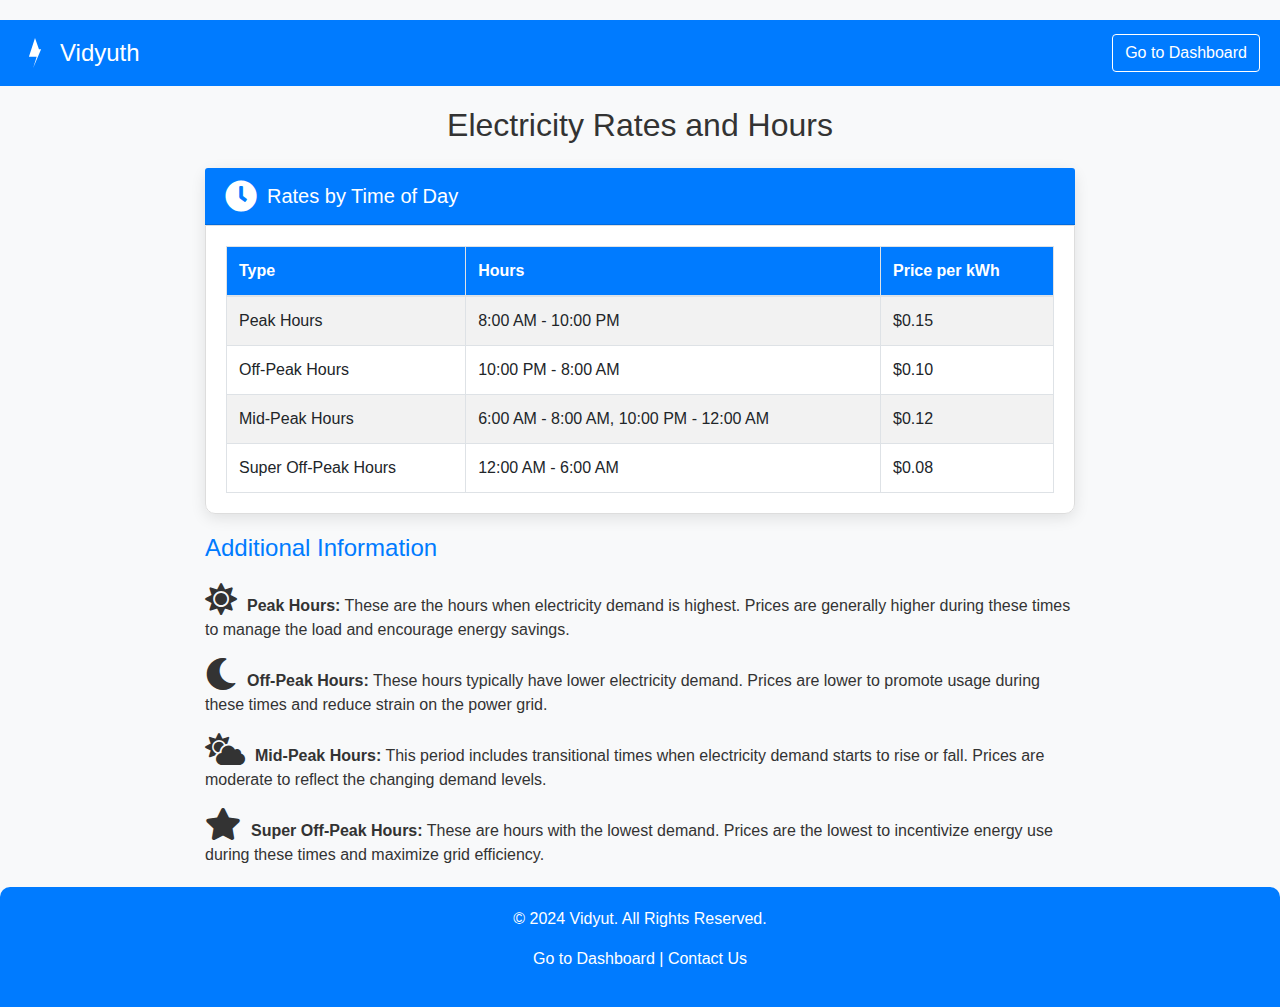
<file: hours_prices.html>
<!DOCTYPE html>
<html lang="en">
<head>
    <meta charset="UTF-8">
    <meta name="viewport" content="width=device-width, initial-scale=1.0">
    <title>Electricity Rates - Peak Hours, Off-Peak Hours, and More</title>
    <link rel="stylesheet" href="https://stackpath.bootstrapcdn.com/bootstrap/4.5.2/css/bootstrap.min.css">
    <link rel="stylesheet" href="https://cdnjs.cloudflare.com/ajax/libs/font-awesome/5.15.4/css/all.min.css">
    <style>
        body {
            background: #f8f9fa;
            color: #333;
            padding-top: 20px;
            font-family: 'Segoe UI', Tahoma, Geneva, Verdana, sans-serif;
            transition: background 0.5s ease;
        }
        .navbar {
            background-color: #007bff;
            color: white;
            padding: 10px 20px;
            transition: background-color 0.5s ease;
        }
        .navbar-brand {
            font-size: 24px;
            margin: 0;
            color: white;
            display: flex;
            align-items: center;
        }
        .navbar-brand svg {
            height: 30px;
            margin-right: 10px;
        }
        .navbar .btn {
            color: white;
            border-color: white;
            transition: color 0.3s ease, border-color 0.3s ease;
        }
        .navbar .btn:hover {
            color: #007bff;
            background-color: white;
        }
        .container {
            margin-top: 20px;
            max-width: 900px;
            transition: margin-top 0.5s ease;
        }
        .card {
            margin-bottom: 20px;
            border: none;
            border-radius: 10px;
            box-shadow: 0 4px 15px rgba(0, 0, 0, 0.1);
            transition: transform 0.3s ease, box-shadow 0.3s ease;
        }
        .card:hover {
            transform: translateY(-10px);
            box-shadow: 0 8px 25px rgba(0, 0, 0, 0.2);
        }
        .card-header {
            background: #007bff;
            color: #fff;
            font-size: 1.25rem;
            display: flex;
            align-items: center;
            border-top-left-radius: 10px;
            border-top-right-radius: 10px;
            transition: background 0.3s ease;
        }
        .card-body {
            background: #fff;
            border: 1px solid #ddd;
            border-radius: 0 0 10px 10px;
            padding: 20px;
            transition: background 0.3s ease, border-color 0.3s ease;
        }
        .info-section {
            margin-top: 20px;
            transition: margin-top 0.3s ease;
        }
        .info-section h4 {
            color: #007bff;
            margin-bottom: 20px;
            transition: color 0.3s ease;
        }
        .icon {
            font-size: 2rem;
            margin-right: 10px;
            transition: transform 0.3s ease, color 0.3s ease;
        }
        .icon:hover {
            transform: scale(1.1);
            color: #0056b3;
        }
        .table thead th {
            background-color: #007bff;
            color: #fff;
            transition: background-color 0.3s ease;
        }
        .table {
            margin-bottom: 0;
        }
        footer {
            margin-top: 20px;
            text-align: center;
            padding: 20px;
            background-color: #007bff;
            color: white;
            border-top-left-radius: 10px;
            border-top-right-radius: 10px;
            transition: background-color 0.3s ease;
        }
        footer a {
            color: white;
            transition: color 0.3s ease;
        }
        footer a:hover {
            color: #0056b3;
        }
    </style>
</head>
<body>
    <nav class="navbar">
        <a class="navbar-brand" href="#">
            <svg xmlns="http://www.w3.org/2000/svg" viewBox="0 0 64 64" fill="#fff"><path d="M32 0l8.4 24H45L28 64l7.6-24H19L32 0z"/></svg>
            Vidyuth
        </a>
        <a href="dashboard.jsp" class="btn btn-outline-light">Go to Dashboard</a>
    </nav>

    <div class="container">
        <h2 class="mb-4 text-center">Electricity Rates and Hours</h2>

        <div class="card">
            <div class="card-header">
                <i class="fas fa-clock icon"></i> Rates by Time of Day
            </div>
            <div class="card-body">
                <div class="table-responsive">
                    <table class="table table-bordered table-striped">
                        <thead>
                            <tr>
                                <th>Type</th>
                                <th>Hours</th>
                                <th>Price per kWh</th>
                            </tr>
                        </thead>
                        <tbody>
                            <tr>
                                <td>Peak Hours</td>
                                <td>8:00 AM - 10:00 PM</td>
                                <td>$0.15</td>
                            </tr>
                            <tr>
                                <td>Off-Peak Hours</td>
                                <td>10:00 PM - 8:00 AM</td>
                                <td>$0.10</td>
                            </tr>
                            <tr>
                                <td>Mid-Peak Hours</td>
                                <td>6:00 AM - 8:00 AM, 10:00 PM - 12:00 AM</td>
                                <td>$0.12</td>
                            </tr>
                            <tr>
                                <td>Super Off-Peak Hours</td>
                                <td>12:00 AM - 6:00 AM</td>
                                <td>$0.08</td>
                            </tr>
                        </tbody>
                    </table>
                </div>
            </div>
        </div>

        <div class="info-section">
            <h4>Additional Information</h4>
            <p><i class="fas fa-sun icon"></i><strong>Peak Hours:</strong> These are the hours when electricity demand is highest. Prices are generally higher during these times to manage the load and encourage energy savings.</p>
            <p><i class="fas fa-moon icon"></i><strong>Off-Peak Hours:</strong> These hours typically have lower electricity demand. Prices are lower to promote usage during these times and reduce strain on the power grid.</p>
            <p><i class="fas fa-cloud-sun icon"></i><strong>Mid-Peak Hours:</strong> This period includes transitional times when electricity demand starts to rise or fall. Prices are moderate to reflect the changing demand levels.</p>
            <p><i class="fas fa-star icon"></i><strong>Super Off-Peak Hours:</strong> These are hours with the lowest demand. Prices are the lowest to incentivize energy use during these times and maximize grid efficiency.</p>
        </div>
    </div>

    <footer>
        <p>&copy; 2024 Vidyut. All Rights Reserved.</p>
        <p><a href="dashboard.jsp">Go to Dashboard</a> | <a href="contact.html">Contact Us</a></p>
    </footer>
    
    <script src="https://code.jquery.com/jquery-3.5.1.slim.min.js"></script>
    <script src="https://cdn.jsdelivr.net/npm/@popperjs/core@2.5.4/dist/umd/popper.min.js"></script>
    <script src="https://stackpath.bootstrapcdn.com/bootstrap/4.5.2/js/bootstrap.min.js"></script>
</body>
</html>
</file>
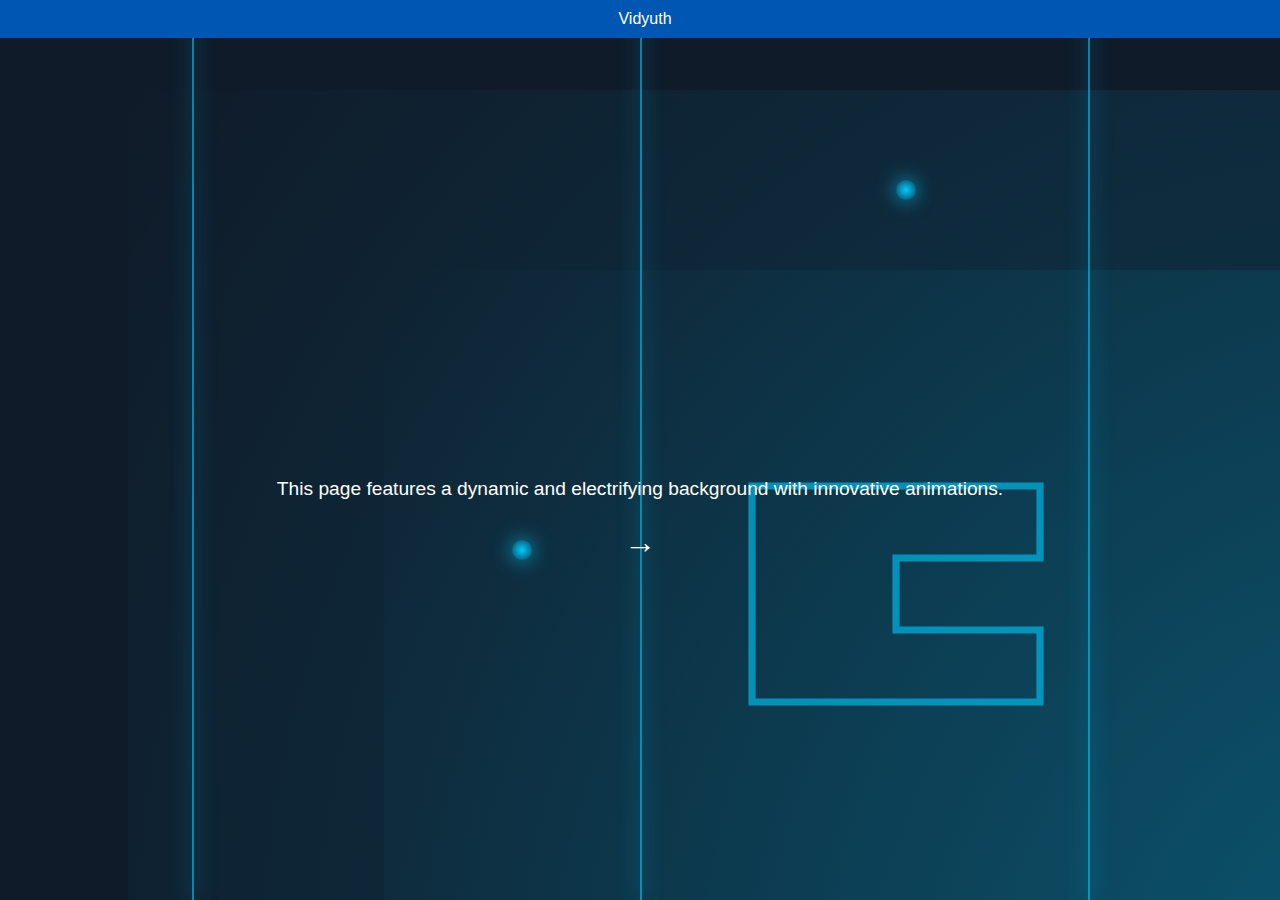
<file: intro.html>
<!DOCTYPE html>
<html lang="en">
<head>
    <meta charset="UTF-8">
    <meta name="viewport" content="width=device-width, initial-scale=1.0">
    <title>High-Tech Electric Field</title>
    <style>
        /* Reset default styles */
        * {
            margin: 0;
            padding: 0;
            box-sizing: border-box;
        }

        /* Background settings */
        body {
            background-color: #0f1b29; /* Dark background */
            display: flex;
            flex-direction: column;
            justify-content: center;
            align-items: center;
            height: 100vh;
            overflow: hidden;
            font-family: Arial, sans-serif;
            position: relative;
        }

        /* Navbar settings */
        .navbar {
            position: fixed;
            top: 0;
            width: 100%;
            background-color: #0056b3; /* Background for Vidyuth */
            color: #fff;
            padding: 10px 20px;
            display: flex;
            justify-content: center;
            align-items: center;
            z-index: 2;
        }

        .navbar .title {
            display: flex;
            align-items: center;
        }

        .navbar .title i {
            font-size: 1.5rem;
            margin-right: 10px;
        }

        /* Background container */
        .background {
            position: absolute;
            width: 100%;
            height: 100%;
            top: 0;
            left: 0;
            z-index: -1;
            overflow: hidden;
        }

        /* Electric Wave styles */
        .wave {
            position: absolute;
            width: 200%;
            height: 200%;
            background: radial-gradient(circle, rgba(0, 204, 255, 0.2), transparent);
            animation: wave-animation 10s linear infinite;
        }

        @keyframes wave-animation {
            0% {
                transform: rotate(0deg) scale(1);
                opacity: 0.5;
            }
            50% {
                transform: rotate(180deg) scale(1.5);
                opacity: 1;
            }
            100% {
                transform: rotate(360deg) scale(1);
                opacity: 0.5;
            }
        }

        /* Electric Pulse styles */
        .pulse {
            position: absolute;
            width: 20px;
            height: 20px;
            background: radial-gradient(circle, rgba(0, 204, 255, 1), rgba(0, 204, 255, 0.1));
            border-radius: 50%;
            box-shadow: 0 0 20px rgba(0, 204, 255, 0.8);
            animation: pulse-animation 3s infinite alternate;
        }

        @keyframes pulse-animation {
            0%, 100% {
                transform: scale(0.5);
                opacity: 0.8;
            }
            50% {
                transform: scale(1.5);
                opacity: 1;
            }
        }

        /* Dynamic Circuit styles */
        .circuit {
            position: absolute;
            stroke: rgba(0, 204, 255, 0.6); /* Electric blue */
            stroke-width: 2;
            fill: none;
            animation: circuit-animation 5s linear infinite;
        }

        @keyframes circuit-animation {
            0% {
                stroke-dasharray: 0, 1000;
                stroke-dashoffset: 0;
            }
            100% {
                stroke-dasharray: 1000, 1000;
                stroke-dashoffset: -1000;
            }
        }

        /* Line styles */
        .line {
            position: absolute;
            width: 2px;
            height: 100vh;
            background-color: rgba(0, 204, 255, 0.6);
            box-shadow: 0 0 20px rgba(0, 204, 255, 0.8);
            animation: line-animation 8s linear infinite;
        }

        @keyframes line-animation {
            0% {
                transform: translateY(0);
                opacity: 0.5;
            }
            50% {
                transform: translateY(-50vh);
                opacity: 1;
            }
            100% {
                transform: translateY(-100vh);
                opacity: 0.5;
            }
        }

        /* Positioning elements */
        .wave:nth-child(1) { top: 10%; left: 10%; }
        .wave:nth-child(2) { top: 30%; left: 30%; }
        .pulse:nth-child(3) { top: 20%; left: 70%; }
        .pulse:nth-child(4) { top: 60%; left: 40%; }
        .circuit:nth-child(5) { top: 50%; left: 50%; width: 40%; height: 40%; }
        .line:nth-child(6) { left: 15%; }
        .line:nth-child(7) { left: 85%; }
        .line:nth-child(8) { left: 50%; }

        /* Content container */
        .content {
            z-index: 1;
            text-align: center;
            color: #fff;
            margin-top: 60px; /* Added margin to avoid overlap with the navbar */
        }

        .content h1 {
            font-size: 3rem;
            margin-bottom: 20px;
            display: flex;
            justify-content: center;
            flex-wrap: wrap;
        }

        .content h1 span {
            opacity: 0;
            animation: fadeIn 0.5s forwards;
            animation-delay: calc(0.1s * var(--delay));
            margin-right: 5px; /* Add space between characters */
        }

        @keyframes fadeIn {
            to {
                opacity: 1;
            }
        }

        .content p {
            font-size: 1.2rem;
            line-height: 1.6;
        }

        .arrow {
            display: inline-block;
            margin-top: 20px;
            font-size: 2rem;
            cursor: pointer;
            transition: transform 0.3s;
        }

        .arrow:hover {
            transform: translateX(10px);
        }
    </style>
</head>
<body>
    <div class="navbar">
        <div class="title">
            <i class="fas fa-bolt"></i> Vidyuth
        </div>
    </div>
    <div class="background">
        <!-- Electric Waves -->
        <div class="wave"></div>
        <div class="wave"></div>
        <!-- Pulsing Orbs -->
        <div class="pulse"></div>
        <div class="pulse"></div>
        <!-- Dynamic Circuit -->
        <svg class="circuit" viewBox="0 0 100 100">
            <path d="M10,10 H90 V30 H50 V50 H90 V70 H10 Z" />
        </svg>
        <!-- Moving Lines -->
        <div class="line"></div>
        <div class="line"></div>
        <div class="line"></div>
    </div>
    <div class="content">
        <h1>
            <span style="--delay:1;">W</span>
            <span style="--delay:2;">e</span>
            <span style="--delay:3;">l</span>
            <span style="--delay:4;">c</span>
            <span style="--delay:5;">o</span>
            <span style="--delay:6;">m</span>
            <span style="--delay:7;">e</span>
            <span style="--delay:8;"> </span>
            <span style="--delay:9;">t</span>
            <span style="--delay:10;">o</span>
            <span style="--delay:11;"> </span>
            <span style="--delay:12;">H</span>
            <span style="--delay:13;">i</span>
            <span style="--delay:14;">g</span>
            <span style="--delay:15;">h</span>
            <span style="--delay:16;">-</span>
            <span style="--delay:17;">T</span>
            <span style="--delay:18;">e</span>
            <span style="--delay:19;">c</span>
            <span style="--delay:20;">h</span>
            <span style="--delay:21;"> </span>
            <span style="--delay:22;">E</span>
            <span style="--delay:23;">l</span>
            <span style="--delay:24;">e</span>
            <span style="--delay:25;">c</span>
            <span style="--delay:26;">t</span>
            <span style="--delay:27;">r</span>
            <span style="--delay:28;">i</span>
            <span style="--delay:29;">c</span>
            <span style="--delay:30;"> </span>
            <span style="--delay:31;">F</span>
            <span style="--delay:32;">i</span>
            <span style="--delay:33;">e</span>
            <span style="--delay:34;">l</span>
            <span style="--delay:35;">d</span>
        </h1>
        <p>This page features a dynamic and electrifying background with innovative animations.</p>
        <div class="arrow" onclick="window.location.href='next_page.html'">&#8594;</div>
    </div>
</body>
</html>
</file>
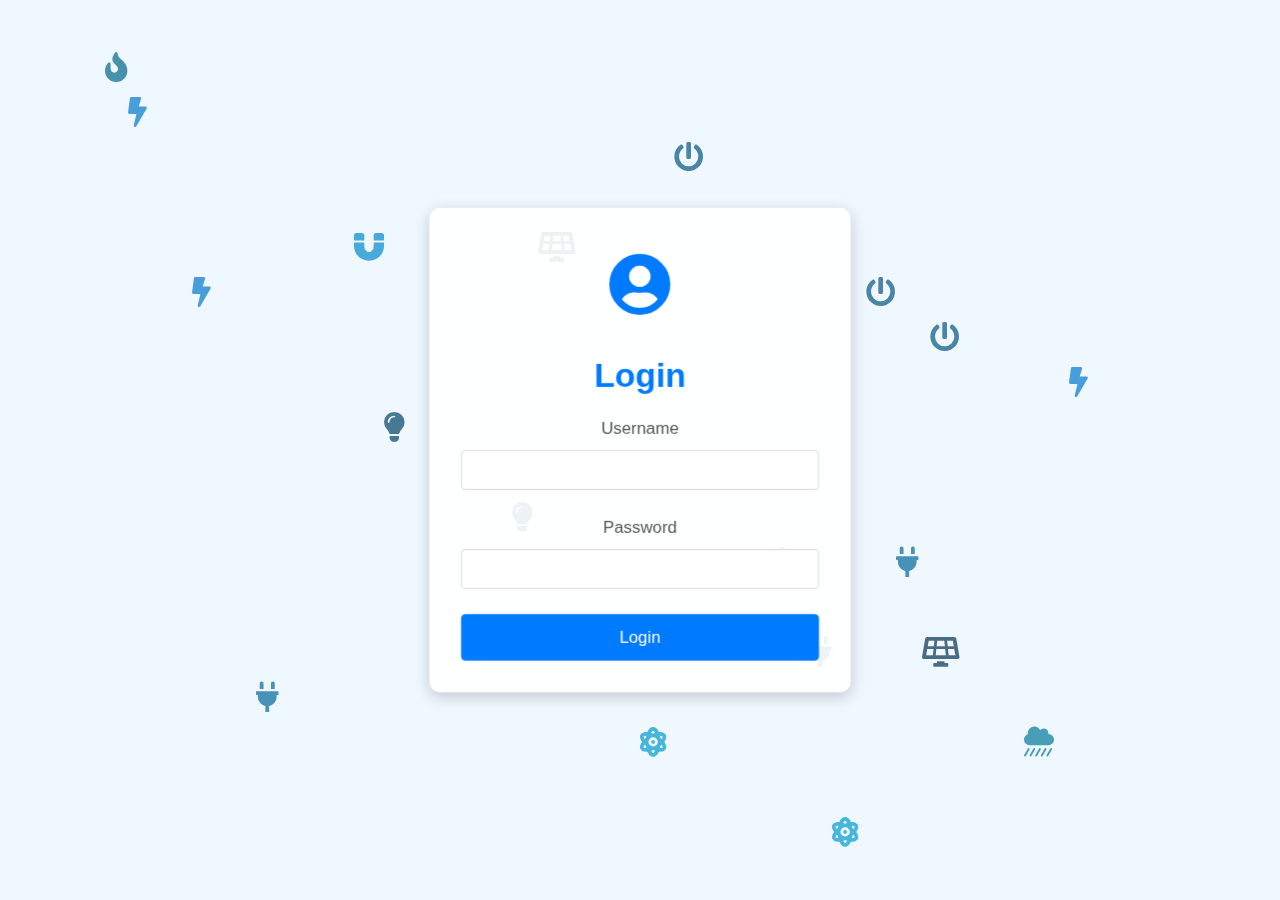
<file: login.html>
<!DOCTYPE html>
<html lang="en">
<head>
    <meta charset="UTF-8">
    <meta name="viewport" content="width=device-width, initial-scale=1.0">
    <title>Login</title>
    <link rel="stylesheet" href="https://stackpath.bootstrapcdn.com/bootstrap/4.5.2/css/bootstrap.min.css">
    <link rel="stylesheet" href="https://cdnjs.cloudflare.com/ajax/libs/font-awesome/5.15.4/css/all.min.css">
    <style>
        body {
            background: #f0f8ff;
            font-family: 'Segoe UI', Tahoma, Geneva, Verdana, sans-serif;
            height: 100vh;
            display: flex;
            justify-content: center;
            align-items: center;
            overflow: hidden;
            perspective: 1000px;
            position: relative;
        }

        .container {
            background: rgba(255, 255, 255, 0.9);
            padding: 30px;
            border-radius: 10px;
            box-shadow: 0 4px 15px rgba(0, 0, 0, 0.2);
            width: 100%;
            max-width: 400px;
            transform: translateZ(50px);
            animation: fadeIn 1s ease-out;
            position: relative;
            z-index: 2;
            text-align: center;
        }

        .container .icon {
            font-size: 60px;
            color: #007bff;
            margin-bottom: 20px;
        }

        h2 {
            margin-bottom: 20px;
            color: #007bff;
            font-weight: 600;
        }

        .form-group {
            margin-bottom: 1.5rem;
        }

        .form-group label {
            font-weight: 500;
            color: #555;
        }

        .form-group input {
            border: 1px solid #ddd;
            border-radius: 4px;
            padding: 10px;
            font-size: 16px;
            width: 100%;
            transition: border-color 0.3s ease;
        }

        .form-group input:focus {
            border-color: #007bff;
        }

        .btn-primary {
            background-color: #007bff;
            border: none;
            border-radius: 4px;
            padding: 10px 15px;
            font-size: 16px;
            transition: background-color 0.3s ease;
            width: 100%;
        }

        .btn-primary:hover {
            background-color: #0056b3;
        }

        @keyframes fadeIn {
            0% {
                opacity: 0;
                transform: translateY(20px);
            }
            100% {
                opacity: 1;
                transform: translateY(0);
            }
        }

        /* Floating symbols */
        .background {
            position: absolute;
            width: 100%;
            height: 100%;
            overflow: hidden;
            top: 0;
            left: 0;
            pointer-events: none;
            z-index: 1;
        }

        .symbol {
            position: absolute;
            font-size: 30px;
            animation: float 10s infinite ease-in-out;
            opacity: 0.7;
        }

        @keyframes float {
            0% {
                transform: translateY(0) rotate(0deg);
                opacity: 0.8;
            }
            50% {
                transform: translateY(-20px) rotate(10deg);
                opacity: 0.6;
            }
            100% {
                transform: translateY(0) rotate(0deg);
                opacity: 0.8;
            }
        }
    </style>
</head>
<body>
    <div class="background">
        <div class="symbol" style="left: 10%; top: 10%; color: #0077cc;"><i class="fas fa-bolt"></i></div>
        <div class="symbol" style="left: 20%; bottom: 20%; color: #006699;"><i class="fas fa-plug"></i></div>
        <div class="symbol" style="right: 30%; top: 30%; color: #005580;"><i class="fas fa-power-off"></i></div>
        <div class="symbol" style="left: 40%; bottom: 40%; color: #004466;"><i class="fas fa-lightbulb"></i></div>
        <div class="symbol" style="right: 50%; top: 50%; color: #00334d;"><i class="fas fa-solar-panel"></i></div>
        <div class="symbol" style="left: 60%; top: 60%; color: #0099cc;"><i class="fas fa-atom"></i></div>
        <div class="symbol" style="right: 70%; bottom: 70%; color: #0088cc;"><i class="fas fa-magnet"></i></div>
        <div class="symbol" style="left: 80%; top: 80%; color: #007799;"><i class="fas fa-cloud-showers-heavy"></i></div>
        <div class="symbol" style="right: 90%; bottom: 90%; color: #006688;"><i class="fas fa-fire"></i></div>
        <div class="symbol" style="left: 15%; top: 30%; color: #0077cc;"><i class="fas fa-bolt"></i></div>
        <div class="symbol" style="left: 70%; top: 60%; color: #006699;"><i class="fas fa-plug"></i></div>
        <div class="symbol" style="right: 45%; bottom: 80%; color: #005580;"><i class="fas fa-power-off"></i></div>
        <div class="symbol" style="left: 30%; bottom: 50%; color: #004466;"><i class="fas fa-lightbulb"></i></div>
        <div class="symbol" style="right: 25%; top: 70%; color: #00334d;"><i class="fas fa-solar-panel"></i></div>
        <div class="symbol" style="left: 50%; top: 80%; color: #0099cc;"><i class="fas fa-atom"></i></div>
        <div class="symbol" style="right: 15%; top: 40%; color: #0077cc;"><i class="fas fa-bolt"></i></div>
        <div class="symbol" style="right: 35%; top: 70%; color: #006699;"><i class="fas fa-plug"></i></div>
        <div class="symbol" style="right: 25%; bottom: 60%; color: #005580;"><i class="fas fa-power-off"></i></div>
        <div class="symbol" style="right: 40%; top: 50%; color: #004466;"><i class="fas fa-lightbulb"></i></div>
        <div class="symbol" style="right: 55%; bottom: 70%; color: #00334d;"><i class="fas fa-solar-panel"></i></div>
        <div class="symbol" style="left: 65%; top: 90%; color: #0099cc;"><i class="fas fa-atom"></i></div>
    </div>
    <div class="container">
        <div class="icon">
            <i class="fas fa-user-circle"></i>
        </div>
        <h2>Login</h2>
        <form action="LoginServlet" method="post">
            <div class="form-group">
                <label for="username">Username</label>
                <input type="text" class="form-control" id="username" name="username" required>
            </div>
            <div class="form-group">
                <label for="password">Password</label>
                <input type="password" class="form-control" id="password" name="password" required>
            </div>
            <button type="submit" class="btn btn-primary">Login</button>
        </form>
    </div>
</body>
</html>
</file>
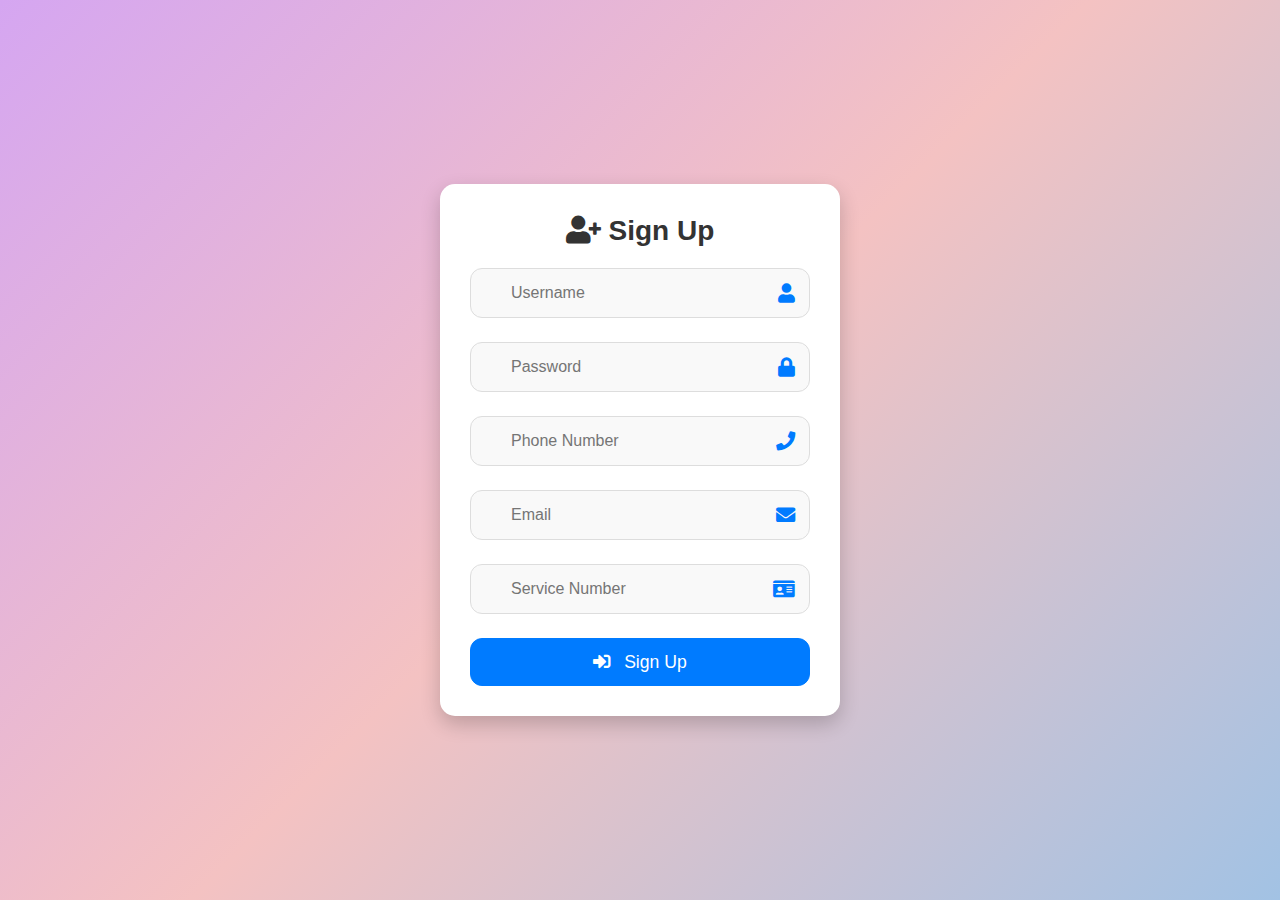
<file: signup.html>
<!DOCTYPE html>
<html lang="en">
<head>
    <meta charset="UTF-8">
    <meta name="viewport" content="width=device-width, initial-scale=1.0">
    <title>Sign Up</title>
    <link rel="stylesheet" href="https://stackpath.bootstrapcdn.com/bootstrap/4.5.2/css/bootstrap.min.css">
    <link rel="stylesheet" href="https://cdnjs.cloudflare.com/ajax/libs/font-awesome/5.15.4/css/all.min.css">
    <style>
        body {
            background: linear-gradient(135deg, #d5a6f1, #f4c2c2, #a2c2e4);
            font-family: 'Segoe UI', Tahoma, Geneva, Verdana, sans-serif;
            display: flex;
            justify-content: center;
            align-items: center;
            height: 100vh;
            margin: 0;
            animation: backgroundMove 30s infinite alternate;
        }

        @keyframes backgroundMove {
            0% {
                background: linear-gradient(135deg, #d5a6f1, #f4c2c2, #a2c2e4);
            }
            100% {
                background: linear-gradient(135deg, #e3a0f5, #f7d1d1, #b3d4f4);
            }
        }

        .container {
            max-width: 400px;
            background: #ffffff;
            padding: 30px;
            border-radius: 15px;
            box-shadow: 0px 8px 20px rgba(0, 0, 0, 0.2);
            position: relative;
            overflow: hidden;
            transition: transform 0.3s ease, box-shadow 0.3s ease;
            animation: slideIn 0.5s ease-out;
        }

        @keyframes slideIn {
            from {
                transform: translateY(20px);
                opacity: 0;
            }
            to {
                transform: translateY(0);
                opacity: 1;
            }
        }

        .container:hover {
            transform: translateY(-10px);
            box-shadow: 0px 20px 30px rgba(0, 0, 0, 0.3);
        }

        .container h2 {
            color: #333;
            text-align: center;
            margin-bottom: 20px;
            position: relative;
            font-size: 1.75rem;
            font-weight: bold;
            transition: color 0.3s ease;
        }

        .container:hover h2 {
            color: #007bff;
        }

        .form-group {
            position: relative;
            margin-bottom: 1.5rem;
            transition: transform 0.3s ease, box-shadow 0.3s ease;
        }

        .form-group input {
            border-radius: 12px;
            border: 1px solid #ddd;
            padding: 0.75rem 2.5rem;
            width: 100%;
            font-size: 1rem;
            background-color: #f9f9f9;
            transition: background-color 0.3s ease, box-shadow 0.3s ease, transform 0.3s ease;
        }

        .form-group input:focus {
            background-color: #ffffff;
            box-shadow: 0 0 8px rgba(0, 0, 0, 0.2);
            outline: none;
            transform: scale(1.03);
        }

        .form-group i {
            position: absolute;
            top: 50%;
            right: 15px;
            transform: translateY(-50%);
            color: #007bff;
            font-size: 1.2rem;
            transition: color 0.3s ease, transform 0.3s ease;
        }

        .form-group input:focus + i {
            color: #0056b3;
            transform: translateY(-50%) scale(1.2);
        }

        .btn-primary {
            background-color: #007bff;
            border-color: #007bff;
            transition: background-color 0.3s ease, border-color 0.3s ease, transform 0.3s ease;
            width: 100%;
            border-radius: 12px;
            font-size: 1.1rem;
            padding: 10px;
        }

        .btn-primary:hover {
            background-color: #0056b3;
            border-color: #004494;
            transform: scale(1.05);
        }

        .btn-primary i {
            margin-right: 8px;
        }

        .form-error {
            color: #dc3545;
            margin-top: 10px;
            text-align: center;
            font-size: 0.875rem;
        }
    </style>
</head>
<body>
    <div class="container">
        <h2><i class="fas fa-user-plus"></i> Sign Up</h2>
        <form action="submit.jsp" method="post" onsubmit="return validateForm()">
            <div class="form-group">
                <input type="text" id="username" name="username" placeholder="Username" required>
                <i class="fas fa-user"></i>
            </div>
            <div class="form-group">
                <input type="password" id="password" name="password" placeholder="Password" required>
                <i class="fas fa-lock"></i>
            </div>
            <div class="form-group">
                <input type="text" id="phone_number" name="phone_number" placeholder="Phone Number" required>
                <i class="fas fa-phone"></i>
            </div>
            <div class="form-group">
                <input type="email" id="email" name="email" placeholder="Email" required>
                <i class="fas fa-envelope"></i>
            </div>
            <div class="form-group">
                <input type="text" id="service_number" name="service_number" placeholder="Service Number" required>
                <i class="fas fa-id-card"></i>
            </div>
            <div class="form-error" id="formError"></div>
            <button type="submit" class="btn btn-primary"><i class="fas fa-sign-in-alt"></i> Sign Up</button>
        </form>
    </div>
    <script>
        function validateForm() {
            let errorMessage = "";
            const username = document.getElementById('username').value.trim();
            const password = document.getElementById('password').value.trim();
            const phoneNumber = document.getElementById('phone_number').value.trim();
            const email = document.getElementById('email').value.trim();
            const serviceNumber = document.getElementById('service_number').value.trim();

            if (username.length < 4 || username.length > 20) {
                errorMessage += "Username must be between 4 and 20 characters long.<br>";
            }
            if (password.length < 6 || password.length > 20) {
                errorMessage += "Password must be between 6 and 20 characters long.<br>";
            }
            if (!/^\d{10}$/.test(phoneNumber)) {
                errorMessage += "Phone number must be exactly 10 digits.<br>";
            }
            if (!/^\d{12}$/.test(serviceNumber)) {
                errorMessage += "Service number must be 12 digits.<br>";
            }
            if (errorMessage) {
                document.getElementById('formError').innerHTML = errorMessage;
                return false;
            }
            return true;
        }
    </script>
</body>
</html>
</file>
